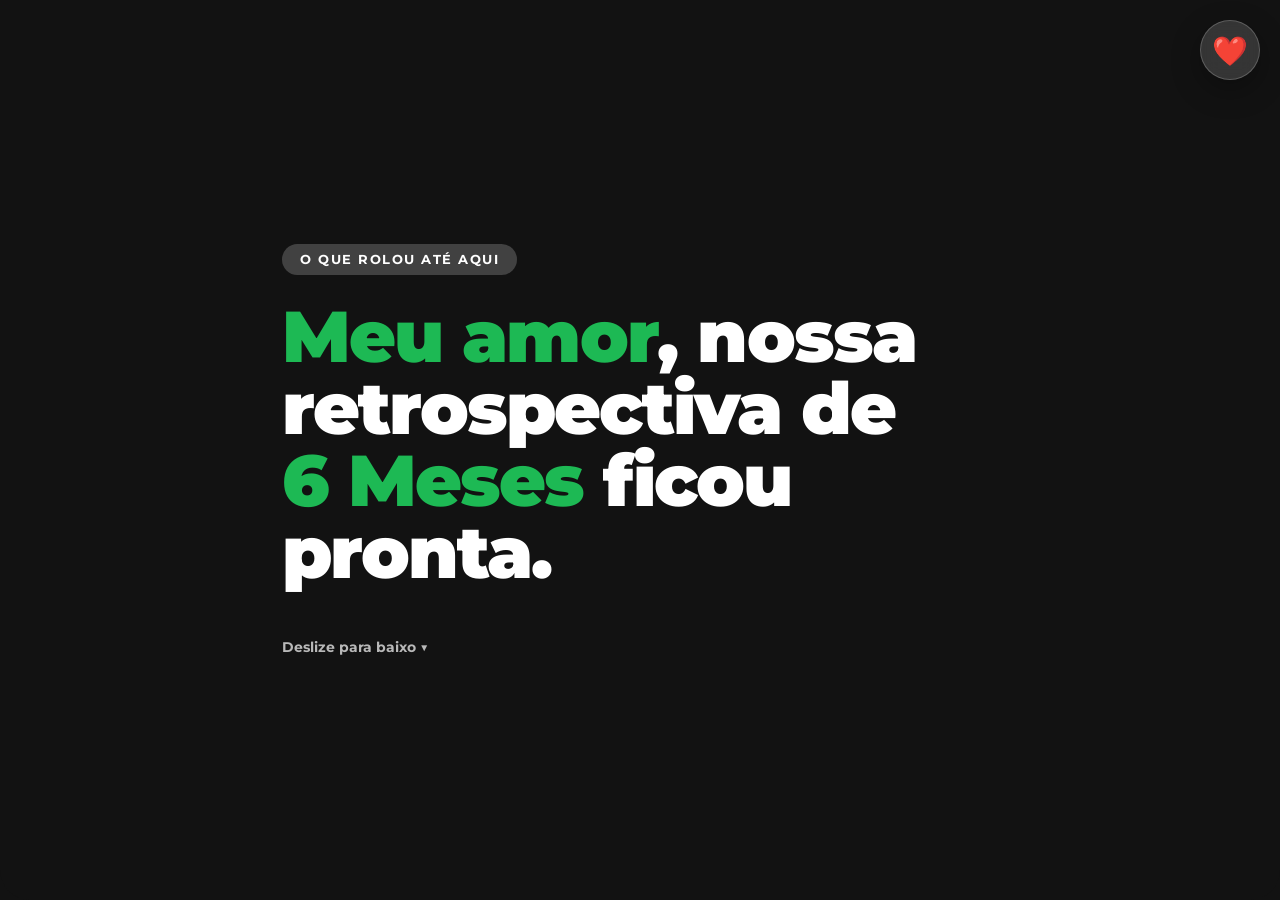
<file: index.html>
<!DOCTYPE html>
<html lang="pt-BR">
<head>
    <meta charset="UTF-8">
    <meta name="viewport" content="width=device-width, initial-scale=1.0">
    <link rel="stylesheet" href="main.css">

    <link href="https://fonts.googleapis.com/css2?family=Montserrat:wght@400;700;900&display=swap" rel="stylesheet">
    <title>Nosso Retrospectiva 2026 ❤️</title>
</head>
<body>

<div class="spotify-player collapsed" id="music-player" onclick="togglePlayerExpand()">
    <div class="music-icon">❤️</div>    
    
    <div class="player-content">
        <div class="player-cover">❤️</div>
        <div class="player-track-info">
            <div>
                <p class="player-title">Nossa Música</p>
                <p class="player-artist">Dia dos Namorados</p>
            </div>
        </div>
        <button class="spotify-play-btn" id="play-button" onclick="toggleMúsica(event)">
            <svg viewBox="0 0 24 24" fill="currentColor" width="20" height="20">
                <path d="M8 5v14l11-7z"></path>
            </svg>
        </button>
    </div>
</div>
    
    <audio id="background-music" src="theabyss.mp3" loop></audio>

    <main class="wrapped-scroller">

        <section class="spotify-slide slide-blue">
            <div class="wrapped-container reveal">
                <span class="wrapped-badge">O que rolou até aqui</span>
                <h1 class="wrapped-hero-title"><span class="highlight-text">Meu amor</span>, nossa retrospectiva de <br><span class="highlight-text">6 Meses</span> ficou pronta.</h1>
                <div class="scroll-indicator">Deslize para baixo ▼</div>
            </div>
        </section>

        <section class="spotify-slide slide-purple">
            <div class="wrapped-container reveal">
                <h2 class="wrapped-title">Você passou...</h2>
                
                <div class="giant-counter-box">
                    <div id="contador-tempo" class="giant-number">00d 00h</div>
                    <p class="giant-subtitle">Dias, Horas e Minutos ouvindo a minha voz (e eu a sua).</p>
                </div>

                <div class="stats-row">
                    <p class="wrapped-desc">Isso coloca você no <strong>Top 0.1%</strong> das pessoas mais importantes do meu mundo.</p>
                </div>
            </div>
        </section>

        <section class="spotify-slide slide-green">
            <div class="wrapped-container reveal">
                <h2 class="wrapped-title">Nossos maiores hits</h2>
                <p class="wrapped-desc" style="margin-bottom: 30px;">Essas foram as faixas mais tocadas da nossa história até agora.</p>
                
                <div class="spotify-poster-frame">
    <div class="carousel-container">
        
        <button class="carousel-btn btn-prev" onclick="mudarFoto(-1)">&#10094;</button>
        <button class="carousel-btn btn-next" onclick="mudarFoto(1)">&#10095;</button>

            <div class="carousel-track" id="track-momentos">
                
                <div class="carousel-slide">
                    <img src="imgs/IMG_5621.jpeg" alt="Momento 1">
                </div>

                <div class="carousel-slide">
                    <img src="imgs/IMG_5099.jpeg" alt="Momento 2">
                </div>

                <div class="carousel-slide">
                    <img src="imgs/IMG_5633.jpeg" alt="Momento 3">
                </div>

                <div class="carousel-slide">
                    <img src="imgs/IMG_5412.jpeg" alt="Momento 3">
                </div>

                <div class="carousel-slide">
                    <img src="imgs/IMG_5418.jpeg" alt="Momento 3">
                </div>                

                <div class="carousel-slide">
                    <img src="imgs/IMG_5633.jpeg" alt="Momento 3">
                </div>


                <div class="carousel-slide">
                    <img src="imgs/01422E85-923B-4CD2-A92A-1509F6EBCC35.JPG" alt="Momento 4">
                </div>

                <div class="carousel-slide">
                    <img src="imgs/23E87A74-BF74-4BE1-A8DB-9935E0BC7F06.JPG" alt="">
                </div>

                <div class="carousel-slide">
                    <img src="imgs/5054d7ee-00c4-4294-a400-9e82e0fea952.jpg " alt="">
                </div>

                </div>
        </div>
            </div>

            </div>
    </section>


    <section class="spotify-slide slide-orange">
            <div class="wrapped-container reveal">
                <h2 class="wrapped-title">Momentos Especiais</h2>
                <p class="wrapped-desc" style="margin-bottom: 30px;">As histórias por trás das nossas melhores faixas.</p>

                <div class="accordion-container">
                    
                    <div class="accordion-item">
                        <button class="accordion-header" onclick="toggleAccordion(this)">
                            <span class="accordion-title">1. O dia em que tudo começou</span>
                            <span class="accordion-icon">+</span>
                        </button>
                        <div class="accordion-content">
                            <p>Sempre que lembro daquele dia me bate uma nostalgia boa. 
                                Assim que estacionei o carro e te vi, sabia que seria você.
                                <br>
                                E esse sentimento só se reforçou com o tempo. Nossa primeira conversa foi sensacional, e eu sabia que você era e é a mulher da minha vida.
                                <br>
                                Aconteceu muita coisa nesse dia, tive medo de nunca mais te ver de novo. Mas no final, tudo deu certo e a gente se encontrou de novo, e de novo, e de novo... E aqui estamos, 6 meses depois, mais apaixonados do que nunca.
                            </p>
                        </div>
                    </div>

                    <div class="accordion-item">
                        <button class="accordion-header" onclick="toggleAccordion(this)">
                            <span class="accordion-title">2. Nosso momento mais engraçado</span>
                            <span class="accordion-icon">+</span>
                        </button>
                        <div class="accordion-content">
                            <p>Tivemos vários momentos engraçados juntos, um mais especial que o outro. <br>
                                Os momentos que o carro quebrava me marcaram muito. (acho que não só em mim aquele dia marcou).
                                Principalmente no dia que estávamos voltando com a nossa primeira compra me marcou muito,
                                e pra ajudar, ainda tive outros perrengues que hoje viraram ótimas memórias. <br>
                                Como quando ficamos presos no DriveThru e quando a gasolina acabou na volta do trabalho.
                            </p>
                        </div>
                    </div>

                    <div class="accordion-item">
                        <button class="accordion-header" onclick="toggleAccordion(this)">
                            <span class="accordion-title">3. O meu lugar favorito</span>
                            <span class="accordion-icon">+</span>
                        </button>
                        <div class="accordion-content">
                            <p>Por fim, quero ressaltar o quanto você é importante pra mim. O que mais me impressiona é o quanto a gente se encaixa, o quanto a gente se entende, o quanto a gente se diverte junto.
                                <br>
                                Eu te amo muito meu amor, vou sempre deixar isso claro pra você nunca esquecer.
                                <br>
                                O meu lugar favorito é onde estamos juntos, não importa o lugar. Meu lugar favorito sempre vai ser o seu colo, seu carinho e seu abraço.</p>
                        </div>
                    </div>

                </div>
            </div>
        </section>


        <section id="surpresa" class="spotify-slide slide-dark">
            <div class="wrapped-container reveal">
                <div class="spotify-card-final" id="conteudo-card">
                    <span class="wrapped-badge" style="background: #1db954; color: black;">#DiaDosNamorados</span>
                    <h2 class="wrapped-title" style="font-size: 3rem; margin-top: 15px;">Feliz nosso dia! 🥂</h2>
                    <p class="wrapped-desc" style="color: #b3b3b3;">Obrigado por ser a melhor companhia. Que a gente continue dando "Replay" nesses momentos bons.</p>
                    
                    <div class="buttons">
                        <button class="btn btn-celebrar" onclick="celebrar()">COMEMORAR ❤️</button>
                    </div>
                </div>
            </div>
        </section>

    </main>

    <script src="script.js"></script>
</body>
</html>
</file>
<file: main.css>
/* --- RESET E TIPOGRAFIA --- */
* {
    margin: 0;
    padding: 0;
    box-sizing: border-box;
    font-family: 'Montserrat', sans-serif;
}

body {
    background-color: #121212;
    color: #ffffff;
    overflow: hidden; /* Esconde o scroll padrão do body */
}



/* --- PALETA DE CORES SPOTIFY WRAPPED --- */
.slide-blue   { background-color: #121212; }
.slide-purple { background-color: #0b2661; }
.slide-green  { background-color: #37883e; }
.slide-dark   { background-color: #121212; }
.slide-orange { background-color: #732896; }




/* --- TEXTOS E BADGES --- */
.wrapped-container {
    max-width: 800px;
    width: 100%;
    display: flex;
    flex-direction: column;
    transition: all 0.4s cubic-bezier(0.25, 0.8, 0.25, 1);
    padding: 40px; /* Cria um respiro interno para a "caixinha" de vidro que vai aparecer */
    border-radius: 25px; /* Bordas bem redondinhas e fofas */
    border: 2px solid transparent; /* Borda invisível para não dar solavanco na animação */
}

.wrapped-container:hover {
    transform: translateY(-10px); /* A seção inteira dá uma flutuadinha para cima */
}

.wrapped-badge {
    background: rgba(255, 255, 255, 0.2);
    padding: 8px 18px;
    border-radius: 20px;
    font-size: 0.8rem;
    font-weight: 700;
    text-transform: uppercase;
    letter-spacing: 1.5px;
    align-self: flex-start;
    margin-bottom: 25px;
}

.wrapped-hero-title {
    font-size: 4.5rem;
    font-weight: 900;
    line-height: 1;
    letter-spacing: -2px;
}

.wrapped-title {
    font-size: 3.5rem;
    font-weight: 900;
    margin-bottom: 15px;
    line-height: 1.1;
    letter-spacing: -1px;
}

.highlight-text { color: #1db954; }

.wrapped-desc {
    font-size: 1.3rem;
    line-height: 1.5;
    font-weight: 400;
}

/* Indicador de rolagem animado */
.scroll-indicator {
    margin-top: 50px;
    font-size: 0.9rem;
    font-weight: 700;
    color: rgba(255, 255, 255, 0.7);
    animation: pulse 2s infinite;
}

@keyframes pulse {
    0%, 100% { opacity: 0.5; }
    50% { opacity: 1; transform: translateY(5px); }
}

/* --- CARROSSEL PÔSTER --- */
/* --- CARROSSEL PÔSTER --- */
.spotify-poster-frame {
    background: #000;
    box-shadow: 0 20px 50px rgba(0,0,0,0.5);
    border: 4px solid #fff;
    border-radius: 8px;
    overflow: hidden;
    
    /* REGRAS PARA DIMINUIR A FOTO: */
    max-width: 400px; /* Reduz o tamanho máximo */
    width: 100%;      /* Mantém responsivo no celular */
    margin: 0 auto;   /* Garante que a foto fique centralizada */
}

.carousel-container { 
    position: relative; 
    width: 100%;
    aspect-ratio: 1 / 1; /* Garante que o carrossel seja um quadrado perfeito */
    background: #000;
    overflow: hidden;    /* Esconde as fotos que estão fora da tela nas laterais */
}

.carousel-track { 
    display: flex;       /* Organiza as fotos lado a lado em linha */
    width: 100%; 
    height: 100%;
    transition: transform 0.5s cubic-bezier(0.25, 1, 0.5, 1); /* Adiciona o efeito de deslizar */
}

/* A "caixa" invisível que trava o tamanho de cada imagem */
.carousel-slide {
    flex: 0 0 100%;      /* Força cada slide a ocupar exatamente 100% da largura do carrossel */
    width: 100%;
    height: 500;
    min-width: 0;        /* 🌟 CORREÇÃO CRÍTICA: Desativa o cálculo automático de largura do Flexbox */
    max-width: 100%;     /* 🌟 CORREÇÃO CRÍTICA: Garante que o slide nunca passe de 100% da caixinha */
    overflow: hidden;
}

/* A regra agora aplica-se à imagem dentro do slide */
.carousel-slide img { 
    width: 100%;
    height: 100%;
    object-fit: contain; 
    display: block;      /* 🌟 Evita pequenos espaçamentos fantasmas na base da imagem */
}

.carousel-btn {
    position: absolute;
    top: 50%;
    transform: translateY(-50%);
    background: #1db954;
    border: none;
    color: #fff;
    font-size: 1.5rem;
    width: 50px;
    height: 50px;
    border-radius: 50%;
    cursor: pointer;
    font-weight: bold;
    z-index: 10;
}
.btn-prev { left: 15px; }
.btn-next { right: 15px; }

/* --- SCROLL SNAPPING (O Efeito "Stories") --- */
.wrapped-scroller {
    height: 100vh;
    overflow-y: scroll;
    scroll-snap-type: y mandatory; /* Força a parada exata nos slides */
    scroll-behavior: smooth;
}

.spotify-slide {
    min-height: 100dvh; /* Muda de height fixa para min-height adaptável */
    scroll-snap-align: start; 
    display: flex;
    justify-content: center;
    align-items: center;
    padding: 20px 15px; /* Reduzimos o padding lateral e superior */
    position: relative;
    margin-bottom: 20px; 
    border-radius: 0 0 30px 30px; 

}

/* Garante que a última seção não tenha espaço sobrando no final da página */
.spotify-slide:last-child {
    margin-bottom: 0;
    border-radius: 0;
}

/* --- CARD FINAL E BOTÃO --- */
.spotify-card-final {
    background: #181818;
    padding: 60px 40px;
    border-radius: 15px;
    border: 1px solid #282828;
    text-align: center;
    display: flex;
    flex-direction: column;
    align-items: center;
}

.btn-celebrar {
    background: #1db954;
    color: #fff;
    padding: 18px 40px;
    font-size: 1.2rem;
    font-weight: 900;
    border-radius: 50px;
    border: none;
    cursor: pointer;
    margin-top: 30px;
    transition: transform 0.2s, background 0.2s;
}

.btn-celebrar:hover {
    transform: scale(1.05);
    background: #1ed760;
}


/* --- PLAYER FIXO --- */
/* --- PLAYER FIXO GLOBAL (Computador e Celular) --- */
.spotify-player {
    position: fixed;
    top: 20px;
    right: 20px;
    background: rgba(255, 255, 255, 0.15); /* Efeito de vidro fofo */
    backdrop-filter: blur(10px);
    border: 1px solid rgba(255, 255, 255, 0.2);
    border-radius: 50px;
    display: flex;
    align-items: center;
    z-index: 1000;
    cursor: pointer;
    overflow: hidden;
    box-shadow: 0 10px 30px rgba(0, 0, 0, 0.3);
    transition: all 0.4s cubic-bezier(0.25, 0.8, 0.25, 1);
}

/* ESTADO FECHADO (Bolinha com o Coração) */
.spotify-player.collapsed {
    width: 60px;
    height: 60px;
    padding: 0;
    justify-content: center;
}

.spotify-player.collapsed .player-content {
    display: none; /* Esconde o player inteiro */
}

.spotify-player.collapsed .music-icon {
    display: block;
    font-size: 1.8rem;
    animation: pulsar 2s infinite; /* O coração fica pulsando */
}

/* ESTADO ABERTO (Abas e botões aparecem) */
.spotify-player.expanded {
    width: 280px;
    height: 70px;
    padding: 10px 20px;
}

.spotify-player.expanded .music-icon {
    display: none; /* Esconde o coração do modo fechado */
}

.spotify-player.expanded .player-content {
    display: flex;
    align-items: center;
    justify-content: space-between;
    width: 100%;
    gap: 10px;
}

/* Animação do Coração Pulsando */
@keyframes pulsar {
    0% { transform: scale(1); }
    50% { transform: scale(1.2); }
    100% { transform: scale(1); }
}

.spotify-play-btn {
    display: flex;
    justify-content: center;
    align-items: center;
    /* Mantenha o resto das suas cores e tamanhos como estão */
}


/* CHUVA DE CORAÇÕES */
.coracao {
    position: fixed;
    bottom: -50px;
    pointer-events: none;
    z-index: 9999;
    animation: flutuar 4s cubic-bezier(0.25, 1, 0.5, 1) forwards;
}

@keyframes flutuar {
    0% { transform: translateY(0) scale(0); opacity: 0; }
    10% { opacity: 1; transform: translateY(-10vh) scale(1); }
    100% { transform: translateY(-120vh) scale(1.5) rotate(30deg); opacity: 0; }
}

/* ==========================================
   RESPONSIVIDADE (CELULARES)
========================================== */
@media (max-width: 768px) {
    /* Ajustes Gerais para não invadir seções */
    .wrapped-container {
        padding: 20px 15px; /* Reduz a caixinha de vidro no mobile */
    }
    
    /* Textos consideravelmente menores */
    .wrapped-hero-title { font-size: 2.2rem; }
    .wrapped-title { font-size: 1.8rem; }
    .wrapped-desc { font-size: 1rem; margin-bottom: 15px; }
    
    /* Contador Gigante menor */
    .giant-number { font-size: 2.5rem; }
    .giant-subtitle { font-size: 0.9rem; }

    /* Acordeão (Histórias) mais compacto */
    .accordion-header { padding: 15px; }
    .accordion-title { font-size: 1rem; }
    .accordion-content p { font-size: 0.9rem; padding: 0 15px 15px 15px; }

    /* Reduz a foto no celular para não empurrar o texto para fora */
    .spotify-poster-frame { max-width: 260px; }

    /* Card Final */
    .spotify-card-final { padding: 30px 20px; }
    .btn-celebrar { padding: 15px 30px; font-size: 1rem; margin-top: 15px;}

    /* -------------------------------------
       NOVO PLAYER MOBILE
    ------------------------------------- */

    .mobile-music-toggle {
        display: block; /* Mostra o ícone da nota musical */
        background: transparent;
        border: none;
        font-size: 1.5rem;
        cursor: pointer;
        width: 100%;
        height: 100%;
    }

    .player-content {
        display: none; /* Esconde o conteúdo por padrão */
        gap: 10px;
        align-items: center;
    }

    /* Reduz a foto da música no mobile */
    .player-cover { width: 25px; height: 25px; font-size: 0.7rem; }
    .player-title { font-size: 0.75rem; }
    .player-artist { font-size: 0.65rem; }
    .spotify-play-btn { width: 35px; height: 35px; }
}

/* Oculta o botão de expandir no COMPUTADOR */
@media (min-width: 769px) {
    .mobile-music-toggle { display: none; }
    .player-content { display: flex; align-items: center; gap: 15px; }
}

@media (max-width: 768px) {
    .spotify-player {
        top: auto;
        bottom: 25px; /* Joga para baixo no celular para ficar fácil de tocar */
        right: 20px;
    }
}


/* --- SEÇÃO DO TEMPO (CONTADOR GIGANTE) --- */
.giant-counter-box {
    margin: 30px 0;
}

.giant-number {
    font-size: 4.5rem;
    font-weight: 900;
    color: #1db954;
    letter-spacing: -2px;
    line-height: 1;
}

.giant-subtitle {
    font-size: 1.2rem;
    font-weight: 700;
    color: #ffb4a2;
    margin-top: 10px;
}

/* --- ACCORDION (HISTÓRIAS) --- */
.accordion-container {
    display: flex;
    flex-direction: column;
    gap: 15px;
    width: 100%;
    max-width: 600px;
    margin: 0 auto;
}

.accordion-item {
    background: rgba(0, 0, 0, 0.4);
    border: 2px solid rgba(255, 255, 255, 0.1);
    border-radius: 8px;
    overflow: hidden;
    transition: border-color 0.3s ease;
}

.accordion-item:hover {
    border-color: rgba(255, 255, 255, 0.3);
}

.accordion-header {
    width: 100%;
    padding: 20px;
    background: transparent;
    border: none;
    color: #fff;
    display: flex;
    justify-content: space-between;
    align-items: center;
    cursor: pointer;
    font-family: 'Montserrat', sans-serif;
    text-align: left;
}

.accordion-title {
    font-size: 1.2rem;
    font-weight: 700;
}

.accordion-icon {
    font-size: 1.8rem;
    font-weight: 900;
    color: #1db954; /* Verde Spotify */
    transition: transform 0.3s ease, color 0.3s ease;
    line-height: 1;
}

/* O conteúdo começa invisível e com altura zero */
.accordion-content {
    max-height: 0;
    overflow: hidden;
    transition: max-height 0.4s ease-out;
    background: rgba(0, 0, 0, 0.2);
}

.accordion-content p {
    padding: 0 20px 20px 20px;
    font-size: 1.05rem;
    line-height: 1.6;
    color: #e0e0e0;
    margin: 0;
    opacity: 0;
    transform: translateY(-10px);
    transition: opacity 0.4s ease-out, transform 0.4s ease-out;
}

/* Animações quando a classe .active é adicionada pelo JavaScript */
.accordion-item.active .accordion-icon {
    transform: rotate(45deg); /* Gira o + para virar um X */
    color: #fff;
}

.accordion-item.active .accordion-content {
    max-height: 400px; /* Se o seu texto for muito longo, aumente este valor */
}

.accordion-item.active .accordion-content p {
    opacity: 1;
    transform: translateY(0);
}
</file>
